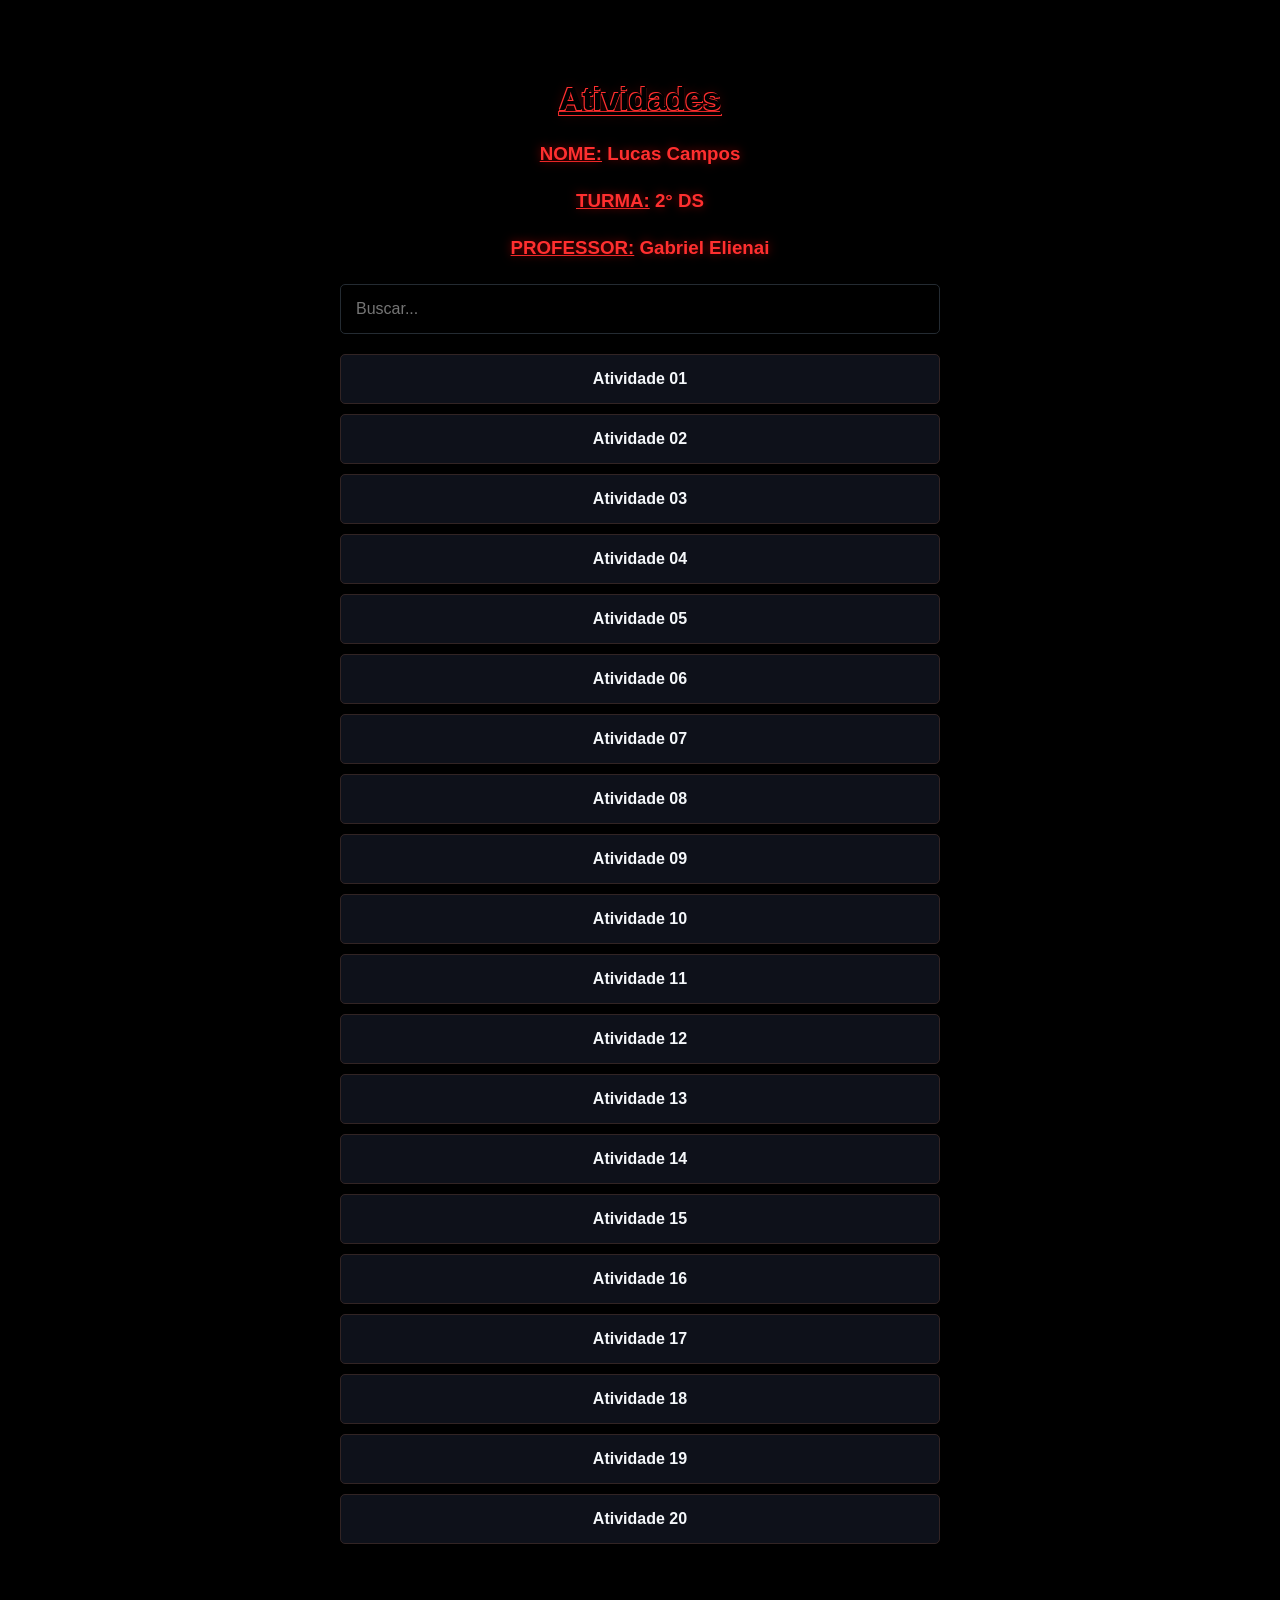
<file: index.html>
<!DOCTYPE html>
<html lang="pt-br">
<head>
    <meta charset="UTF-8">
    <meta name="viewport" content="width=device-width, initial-scale=1.0">
    <title>Menu de Atividades</title>
    <link rel="stylesheet" href="style.css">
</head>
<body>
    <h1>Atividades</h1>

    <h3><span>NOME:</span> Lucas Campos</h3><span></span>
    <h3><span>TURMA:</span> 2° DS</h3><span></span>
    <h3><span>PROFESSOR:</span> Gabriel Elienai </h3><span></span>
    
    <div class="pesquisa-container">
        <input 
            type="text" 
            id="pesquisaInput" 
            placeholder="Buscar..." 
            oninput="filtrarExercicios()">
    </div>
    
    <ul id="exerciciosList">

        <li><a href="atividade01">Atividade 01</a></li>
        <li><a href="atividade02">Atividade 02</a></li>
        <li><a href="atividade03">Atividade 03</a></li>
        <li><a href="atividade04">Atividade 04</a></li>
        <li><a href="atividade05">Atividade 05</a></li>
        <li><a href="atividade06">Atividade 06</a></li>
        <li><a href="atividade07">Atividade 07</a></li>
        <li><a href="atividade08">Atividade 08</a></li>
        <li><a href="atividade09">Atividade 09</a></li>
        <li><a href="atividade10">Atividade 10</a></li>
        <li><a href="atividade11">Atividade 11</a></li>
        <li><a href="atividade12">Atividade 12</a></li>
        <li><a href="atividade13">Atividade 13</a></li>
        <li><a href="atividade14">Atividade 14</a></li>
        <li><a href="atividade15">Atividade 15</a></li>
        <li><a href="atividade16">Atividade 16</a></li>
        <li><a href="atividade17">Atividade 17</a></li>
        <li><a href="atividade18">Atividade 18</a></li>
        <li><a href="atividade19">Atividade 19</a></li>
        <li><a href="atividade20">Atividade 20</a></li>

    </ul>
    
    <script src="script.js"></script>

</body>
</html>
</file>
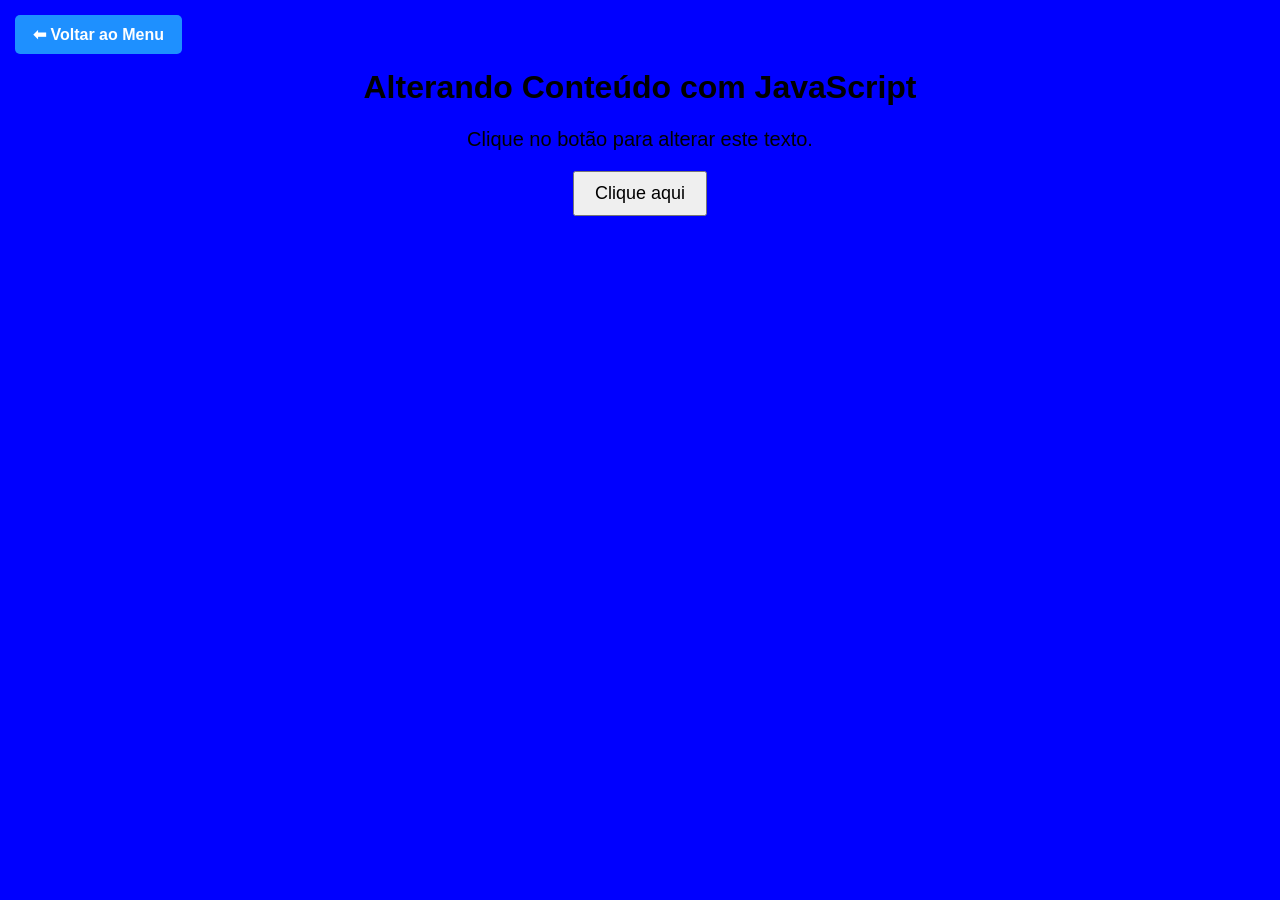
<file: atividade01/index.html>
<!DOCTYPE html>
<html lang="pt-br">
<head>
    <meta charset="UTF-8">
    <meta name="viewport" content="width=device-width, initial-scale=1.0">
    <title>Exercício 1</title>
    <link rel="stylesheet" href="style.css">
</head>
<body>

    <a href="../" class="btn-voltar">⬅ Voltar ao Menu</a>

    <h1>Alterando Conteúdo com JavaScript</h1>

    <p id="mensagem">Clique no botão para alterar este texto.</p>
    
    <button onclick="alterarTexto()">Clique aqui</button>

    <script src="script.js"></script>
</body>
</html>
</file>
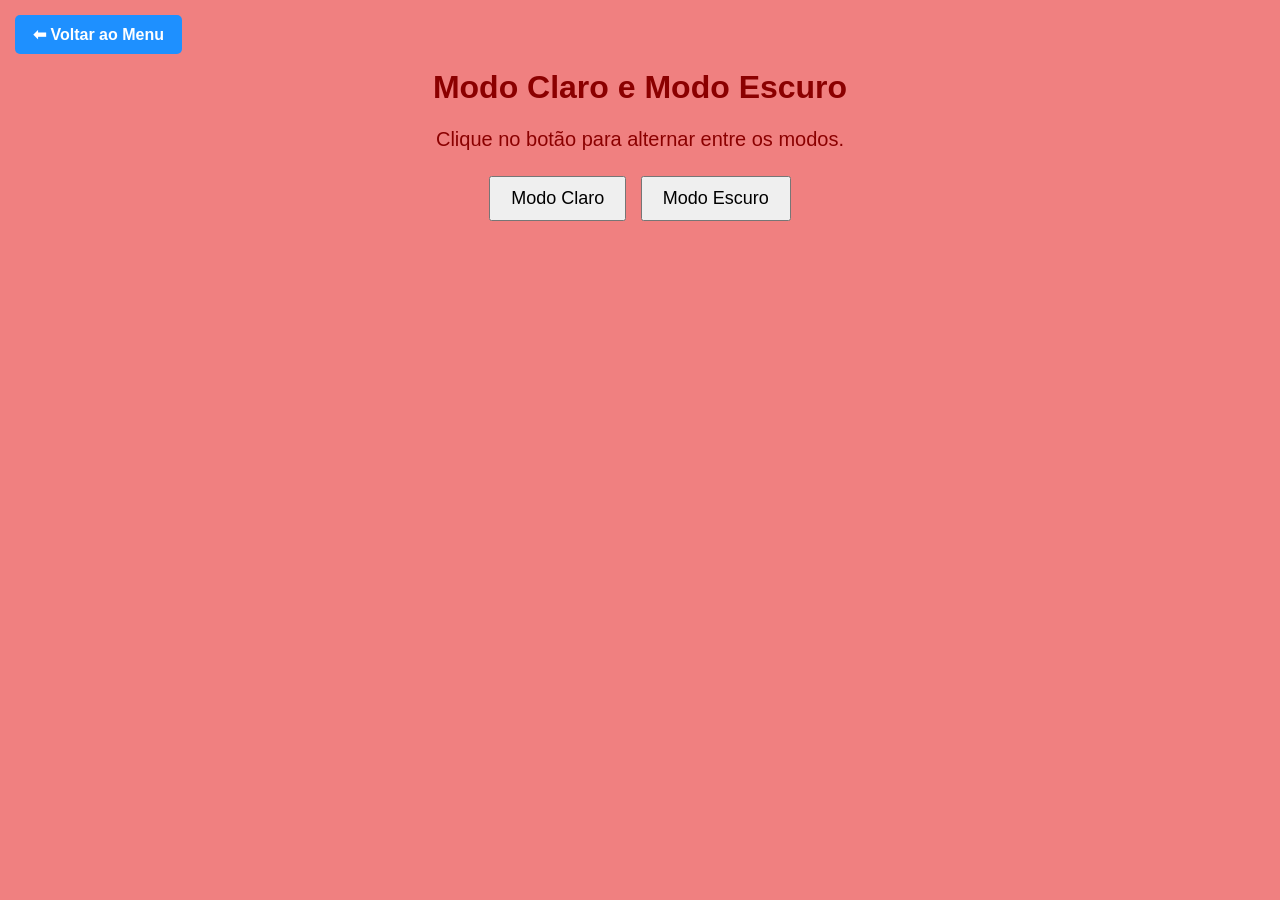
<file: atividade02/index.html>
<!DOCTYPE html>
<html lang="pt-br">
<head>
    <meta charset="UTF-8">
    <meta name="viewport" content="width=device-width, initial-scale=1.0">
    <title>Exercício 2</title>
    <link rel="stylesheet" href="style.css">

</head>
<body>

    <a href="../" class="btn-voltar">⬅ Voltar ao Menu</a>

    <h1>Modo Claro e Modo Escuro</h1>

    <p id="mensagem">Clique no botão para alternar entre os modos.</p>

    <button onclick="modoClaro()">Modo Claro</button>
    
    <button onclick="modoEscuro()">Modo Escuro</button>

    <script src="script.js"></script>

</body>
</html>
</file>
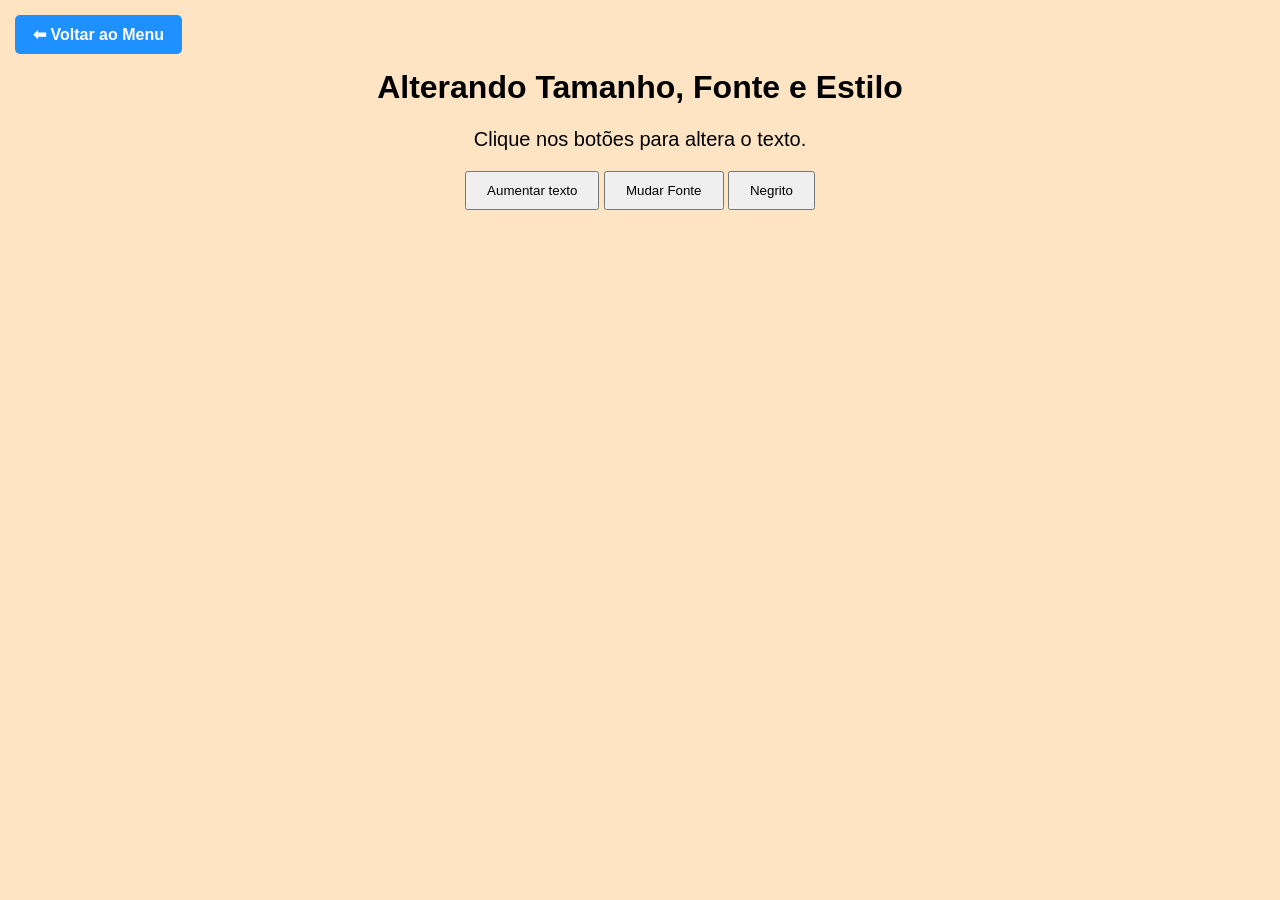
<file: atividade03/index.html>
<!DOCTYPE html>
<html lang="pt-br">
<head>
    <meta charset="UTF-8">
    <meta name="viewport" content="width=device-width, initial-scale=1.0">
    <title>Exercício3</title>
    <link rel="stylesheet" href="style.css">
</head>
<body>

    <a href="../" class="btn-voltar">⬅ Voltar ao Menu</a>
    
    <H1>Alterando Tamanho, Fonte e Estilo</H1>

    <p id="mensagem">Clique nos botões para altera o texto.</p>

    <button onclick="aumentarTexto()"> Aumentar texto</button>

    <button onclick="mudarFonte()">Mudar Fonte</button>

    <button onclick="negritoFonte()">Negrito</button>

    <script src="script.js"></script>
</body>
</html>
</file>
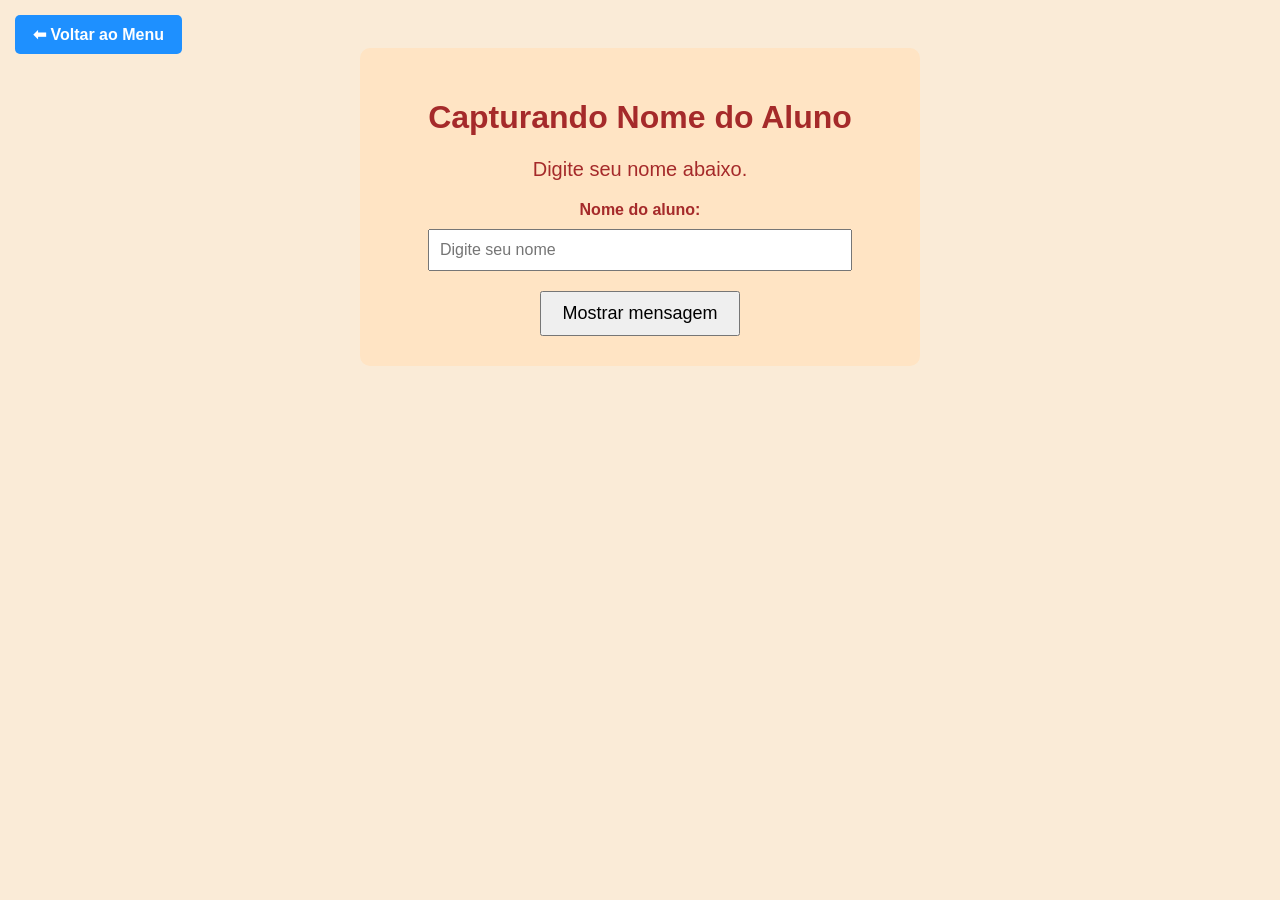
<file: atividade04/index.html>
<!DOCTYPE html>
<html lang="pt-br">
<head>
    <meta charset="UTF-8">
    <meta name="viewport" content="width=device-width, initial-scale=1.0">
    <title>Exercício 4</title>
    <link rel="stylesheet" href="style.css">
</head>
<body>

    <a href="../" class="btn-voltar">⬅ Voltar ao Menu</a>

    <main>
        <h1>Capturando Nome do Aluno</h1>
        <p id="mensagem">Digite seu nome abaixo.</p>

        <label for="nome">Nome do aluno:</label>
        <input type="text" id="nome" placeholder="Digite seu nome">

        <button onclick="mostrarNome()">Mostrar mensagem</button>
    </main>
    
    <script src="script.js"></script>
</body>
</html>
</file>
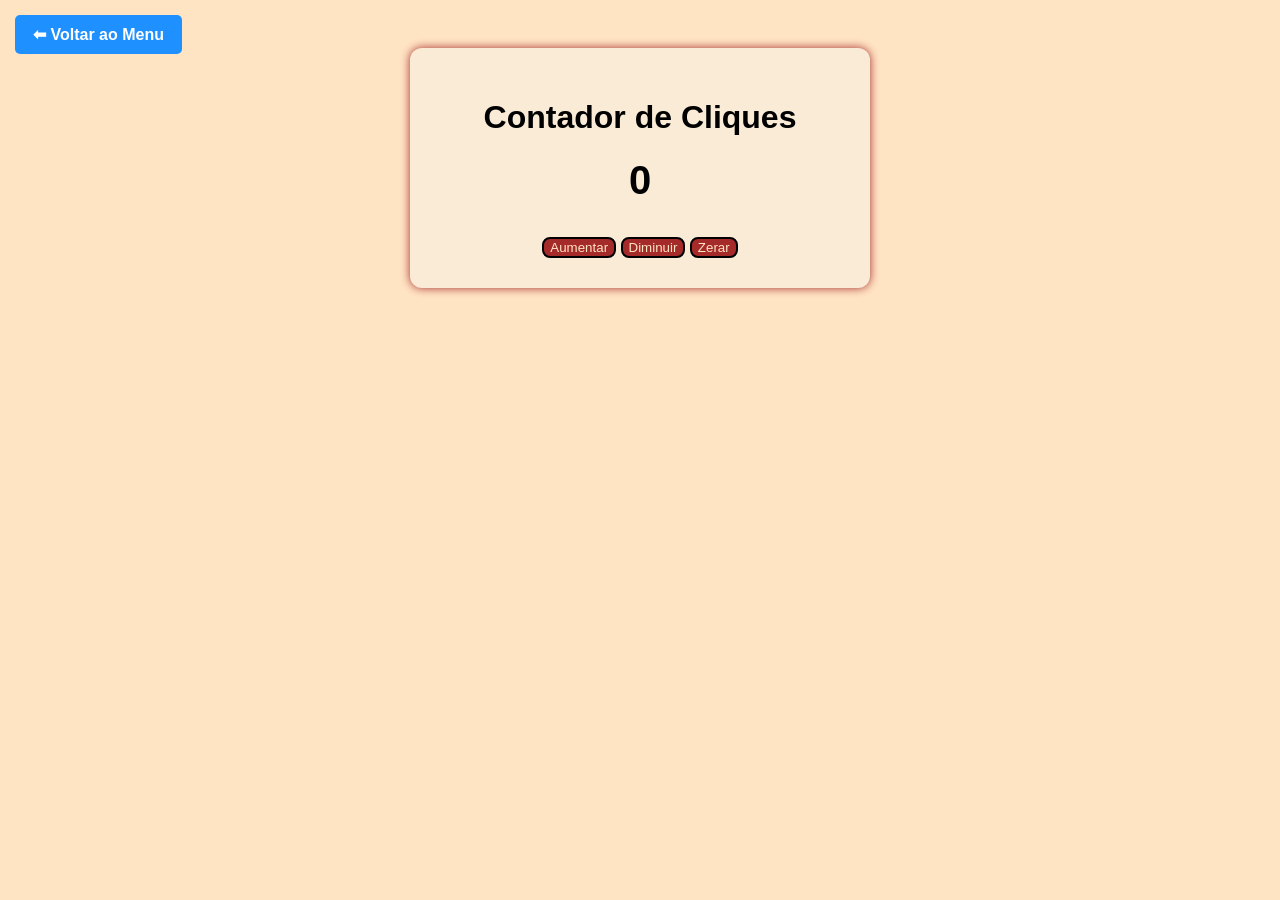
<file: atividade05/index.html>
<!DOCTYPE html>
<html lang="pt-br">
<head>
    <meta charset="UTF-8">
    <meta name="viewport" content="width=device-width, initial-scale=1.0">
    <title>Contador de Cliques</title>
    <link rel="stylesheet" href="style.css">
</head>
<body>

    <a href="../" class="btn-voltar">⬅ Voltar ao Menu</a>

    <div class="container">

        <h1>Contador de Cliques</h1>
        <p id="contador">0</p>

        <button onclick="aumentar()">Aumentar</button>
        <button onclick="diminuir()">Diminuir</button>
        <button onclick="zerar()">Zerar</button>

    </div>

    <script src="script.js"></script>

</body>
</html>
</file>
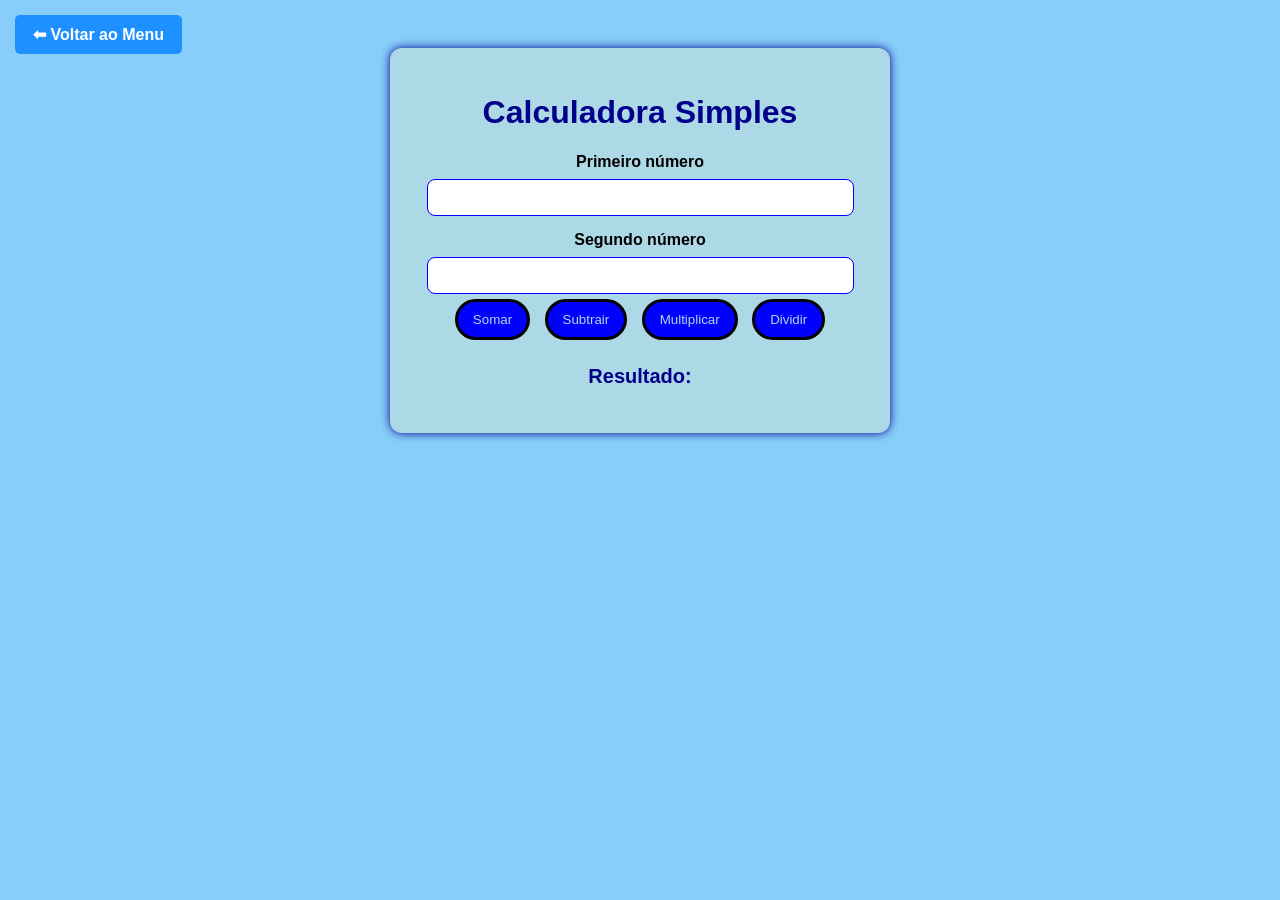
<file: atividade06/index.html>
<!DOCTYPE html>
<html lang="pt-br">
<head>
    <meta charset="UTF-8">
    <meta name="viewport" content="width=device-width, initial-scale=1.0">
    <title>Calculadora</title>
    <link rel="stylesheet" href="style.css">
</head>
<body>

    <a href="../" class="btn-voltar">⬅ Voltar ao Menu</a>

    <div class="container">
        <h1>Calculadora Simples</h1>

        <label for="num1">Primeiro número</label>
        <input type="number" id="num1">

        <label for="num2">Segundo número</label>
        <input type="number" id="num2">

        <div class="botões">
            <button onclick="somar()">Somar</button>
            <button onclick="subtrair()">Subtrair</button>
            <button onclick="multiplicar()">Multiplicar</button>
            <button onclick="dividir()">Dividir</button>
        </div>
    
        <p id="resultado">Resultado:</p>
    
    </div>
    
    <script src="script.js"></script>

</body>
</html>
</file>
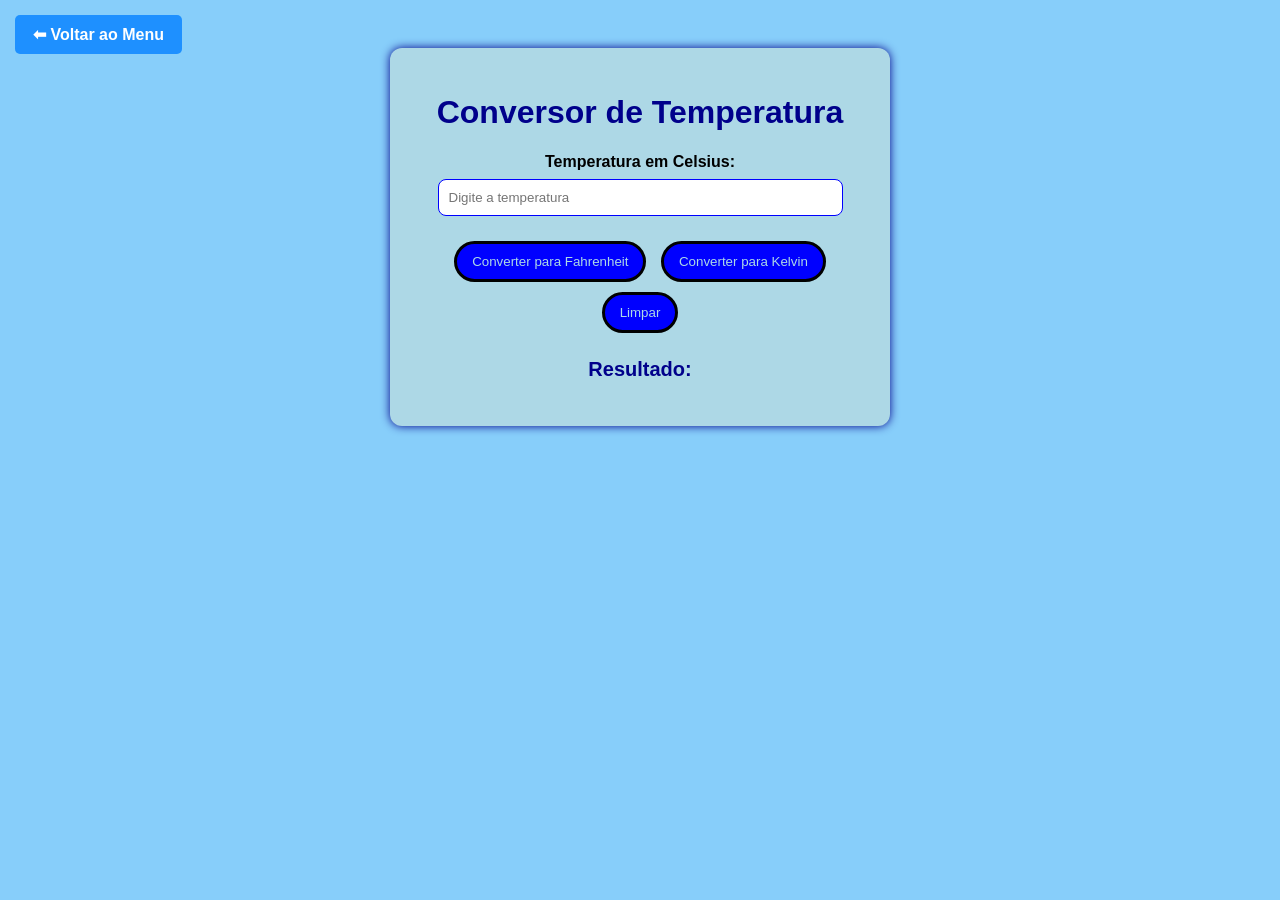
<file: atividade07/index.html>
<!DOCTYPE DOCTYPE html>
<html lang="pt-BR">
<head>
    <meta charset="UTF-8">
    <meta name="viewport" content="width=device-width, initial-scale=1.0">
    <title>Exercício7</title>
    <link rel="stylesheet" href="style.css">
</head>
<body>

    <a href="../" class="btn-voltar">⬅ Voltar ao Menu</a>

    <div class="container">
        <h1>Conversor de Temperatura</h1>

        <label for="celsius">Temperatura em Celsius:</label>
        <input type="number" id="celsius" placeholder="Digite a temperatura">

        <div class="botoes">
            <button onclick="converterFahrenheit()">Converter para Fahrenheit</button>
            <button onclick="converterKelvin()">Converter para Kelvin</button>
            <button onclick="limpar()">Limpar</button>
        </div>

        <p id="resultado">Resultado: </p>
    </div>

    <script src="script.js"></script>
</body>
</html>
</file>
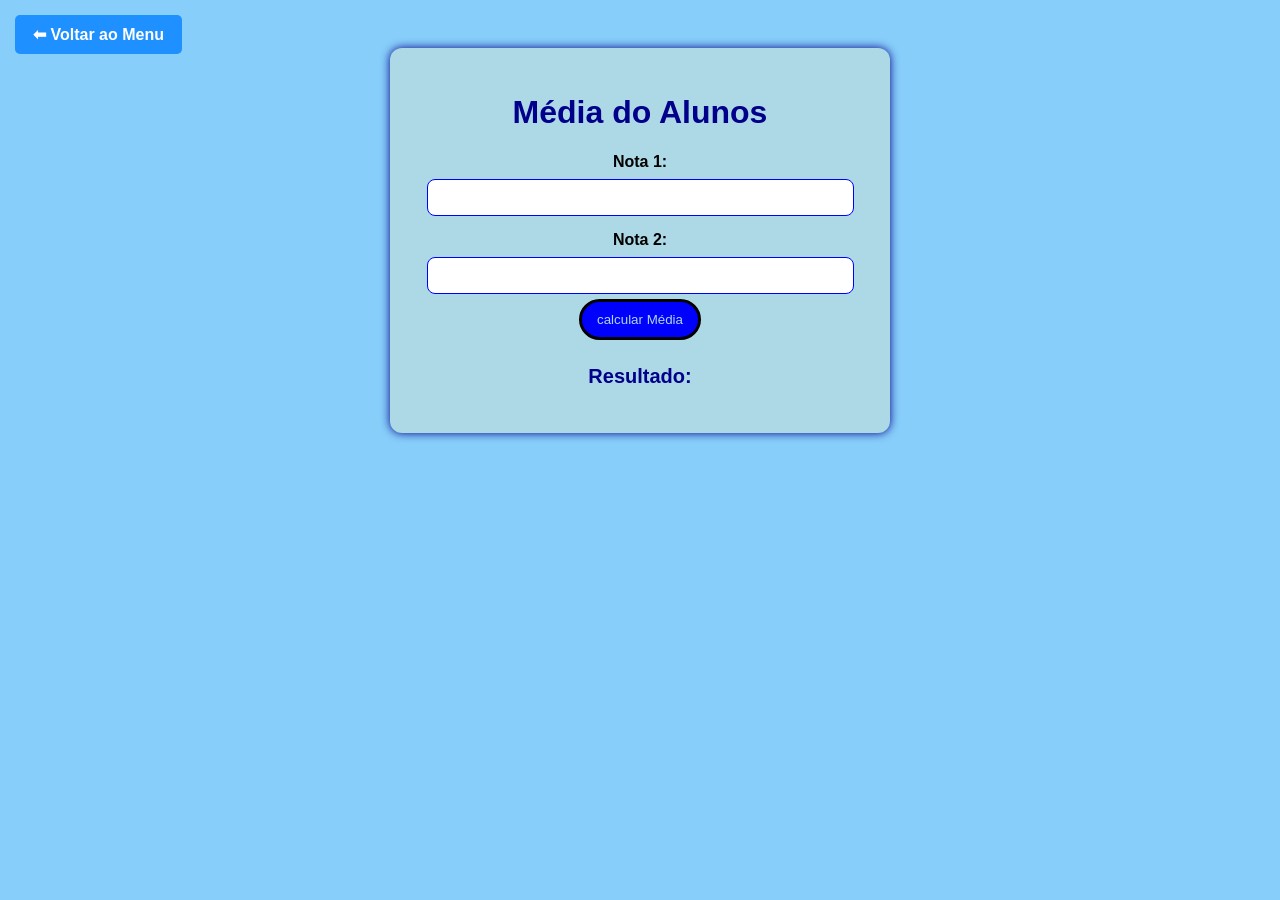
<file: atividade08/index.html>
<!DOCTYPE html>
<html lang="pt-br">
<head>
    <meta charset="UTF-8">
    <meta name="viewport" content="width=device-width, initial-scale=1.0">
    <title>Exercício8</title>
    <link rel="stylesheet" href="style.css">
</head>
<body>
    
    <a href="../" class="btn-voltar">⬅ Voltar ao Menu</a>

    <div class="container">
        <h1>Média do Alunos</h1>

        <label for="nota1">Nota 1:</label>
        <input type="number" id="nota1">

         <label for="nota2">Nota 2:</label>
        <input type="number" id="nota2">

        <button onclick="calcularMedia()">calcular Média</button>

        <p id="resultado">Resultado: </p>
    </div>

    <script src="script.js"></script>
    
</body>
</html>
</file>
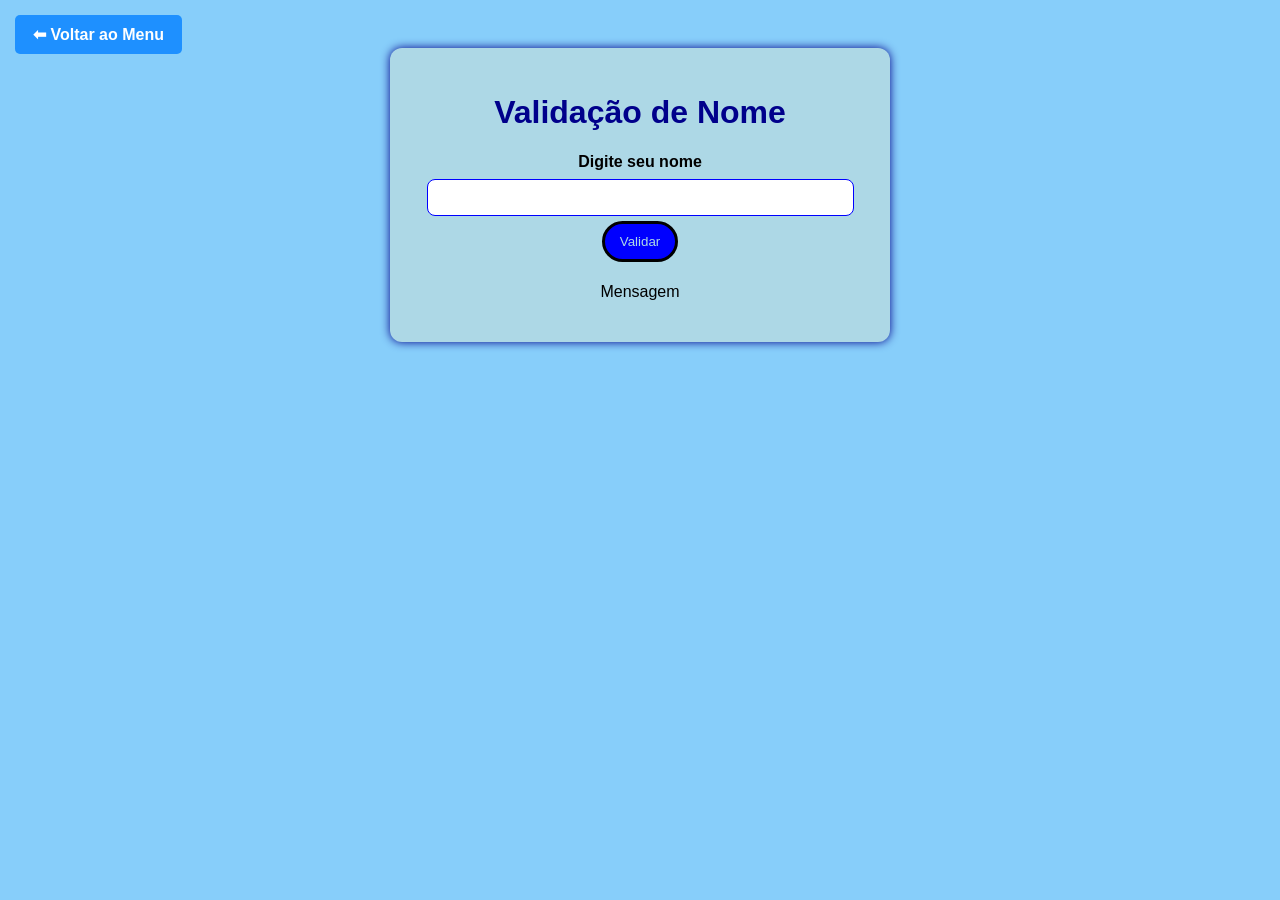
<file: atividade09/index.html>
<!DOCTYPE html>
<html lang="pt-br">
<head>
    <meta charset="UTF-8">
    <meta name="viewport" content="width=device-width, initial-scale=1.0">
    <title>Exercício9</title>
    <link rel="stylesheet" href="style.css">
</head>
<body>

    <a href="../" class="btn-voltar">⬅ Voltar ao Menu</a>

    <div class="container">
        <h1>Validação de Nome</h1>

        <label for="nome">Digite seu nome</label>
        <input type="text" id="nome">

        <button onclick="validarCampo()">Validar</button>
        <p id="mensagem">Mensagem</p>

    </div>

    <script src="script.js"></script>
    
</body>
</html>
</file>
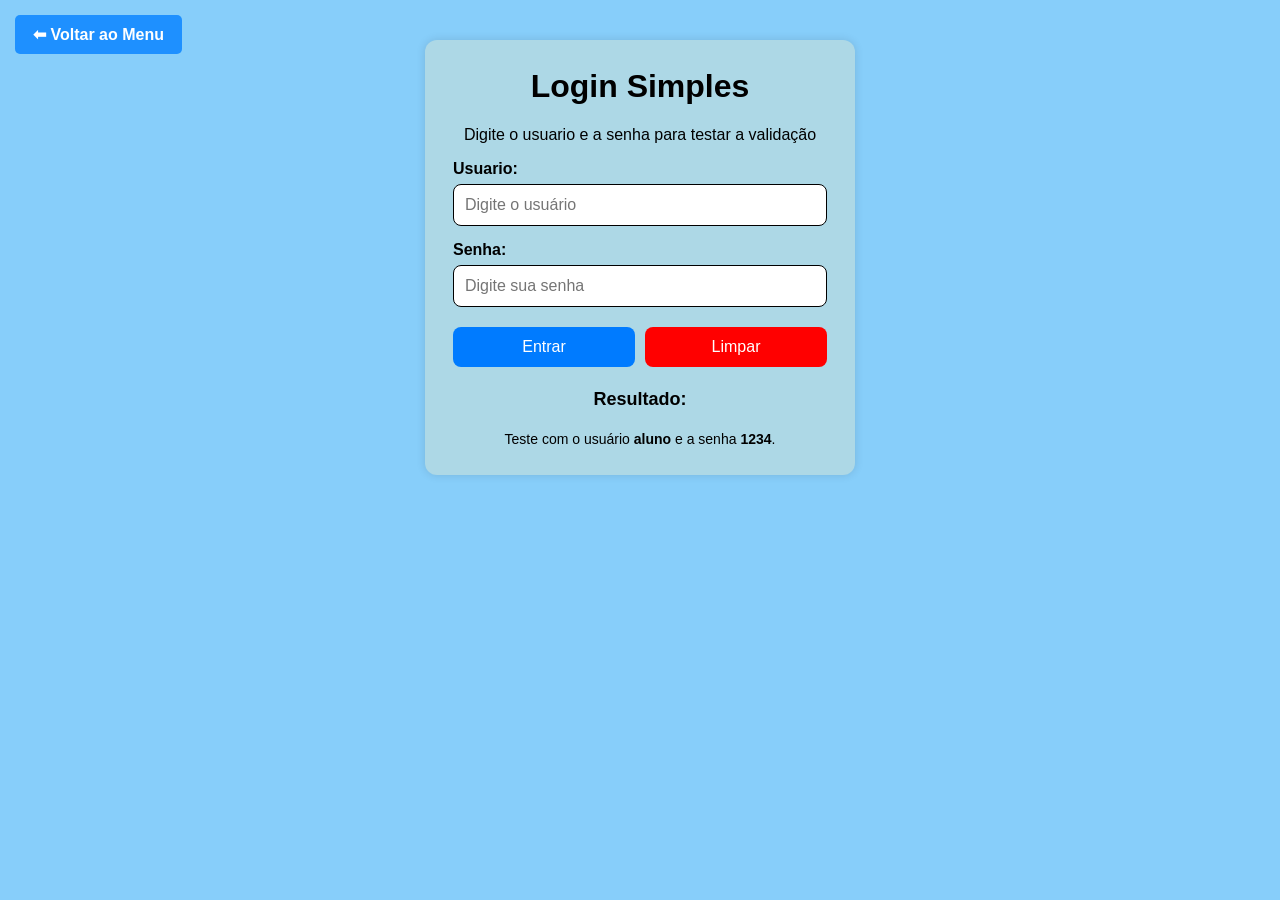
<file: atividade10/index.html>
<!DOCTYPE html>
<html lang="pt-BR">
<head>
    <meta charset="UTF-8">
    <meta name="viewport" content="width=device-width, initial-scale=1.0">
    <title>Execício10</title>
    <link rel="stylesheet" href="style.css">
</head>
<body>

     <a href="../" class="btn-voltar">⬅ Voltar ao Menu</a>

    
    <main class="container">
        <h1>Login Simples</h1>
        <p>Digite o usuario e a senha para testar a validação</p>

        <label for="usuario">Usuario:</label>
        <input type="text" id="usuario" placeholder="Digite o usuário">

        <label for="senha">Senha:</label>
        <input type="password" id="senha" placeholder="Digite sua senha">

        <div class="botoes">
            <button onclick="verificadorLogin()">Entrar</button>
            <button class="secundario" onclick="LimparCampos()">Limpar</button>

        </div>

        <p id="resultado">Resultado:  </p>
        <p class="dica">Teste com o usuário <strong>aluno</strong> e a senha <Strong>1234</Strong>.</p>

    </main>

    <script src="script.js"></script>
    
</body>
</html>
</file>
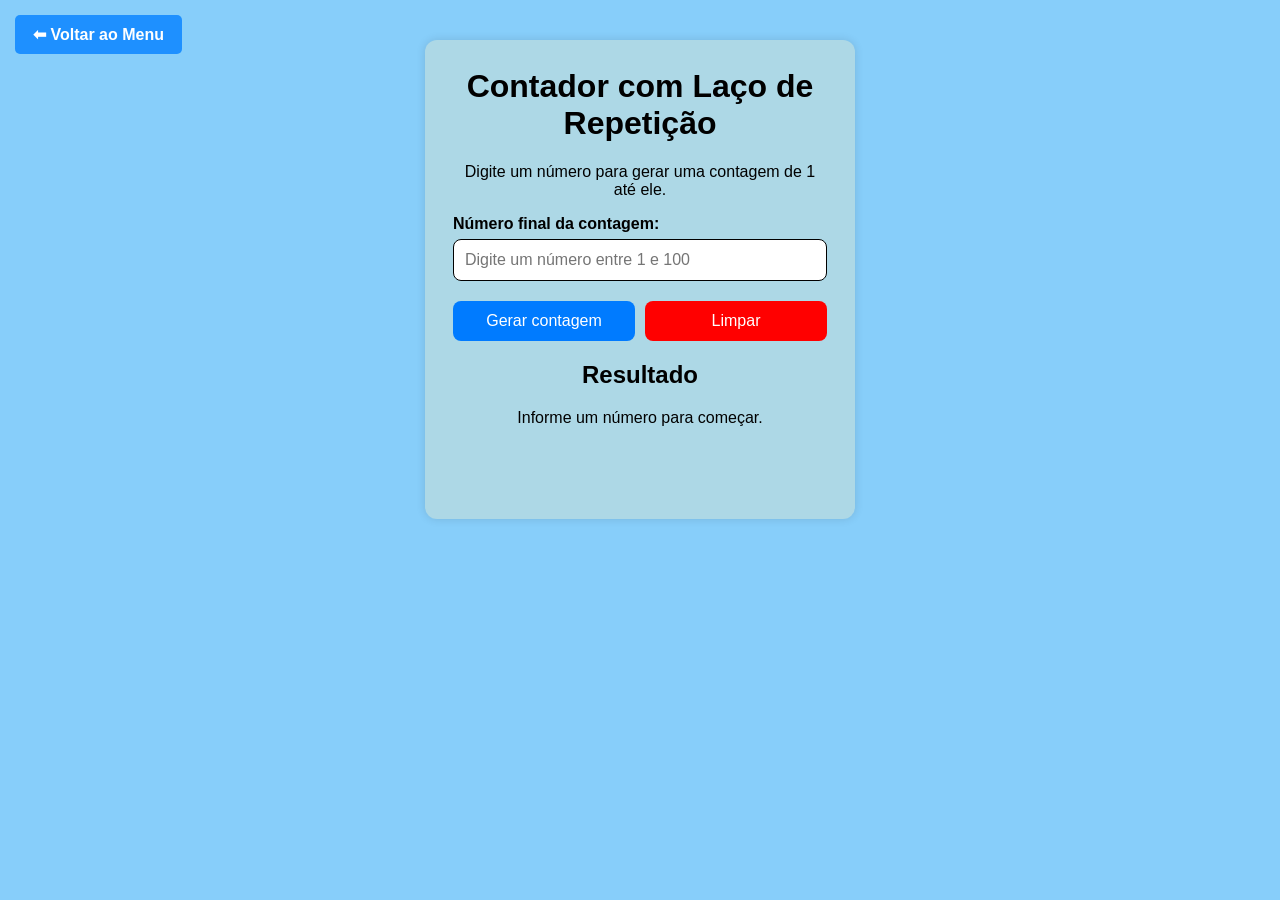
<file: atividade11/index.html>
<!DOCTYPE html>
<html lang="pt-BR">

<head>
    <meta charset="UTF-8">
    <meta name="viewport" content="width=device-width, initial-scale=1.0">
    <title>Exercício11 - Contador com Laço</title>
    <link rel="stylesheet" href="style,.css">
</head>

<body>

    <a href="../" class="btn-voltar">⬅ Voltar ao Menu</a>


    <main class="container">
        <h1>Contador com Laço de Repetição</h1>
        <p>Digite um número para gerar uma contagem de 1 até ele.</p>

        <label for="limite">Número final da contagem:</label>
        <input type="number" id="limite" min="1" max="100" placeholder="Digite um número entre 1 e 100">

        <div class="botoes">
            <button onclick="gerarContagem()">Gerar contagem</button>
            <button class="secundario" onclick="limparCampos()">Limpar</button>
        </div>

        <section class="painel-resultado">
            <h2>Resultado</h2>
            <p id="mensagem">Informe um número para começar.</p>
            <p id="resultado" aria-live="polite"></p>
        </section>

    </main>


    <script src="script.js"></script>
</body>

</html>
</file>
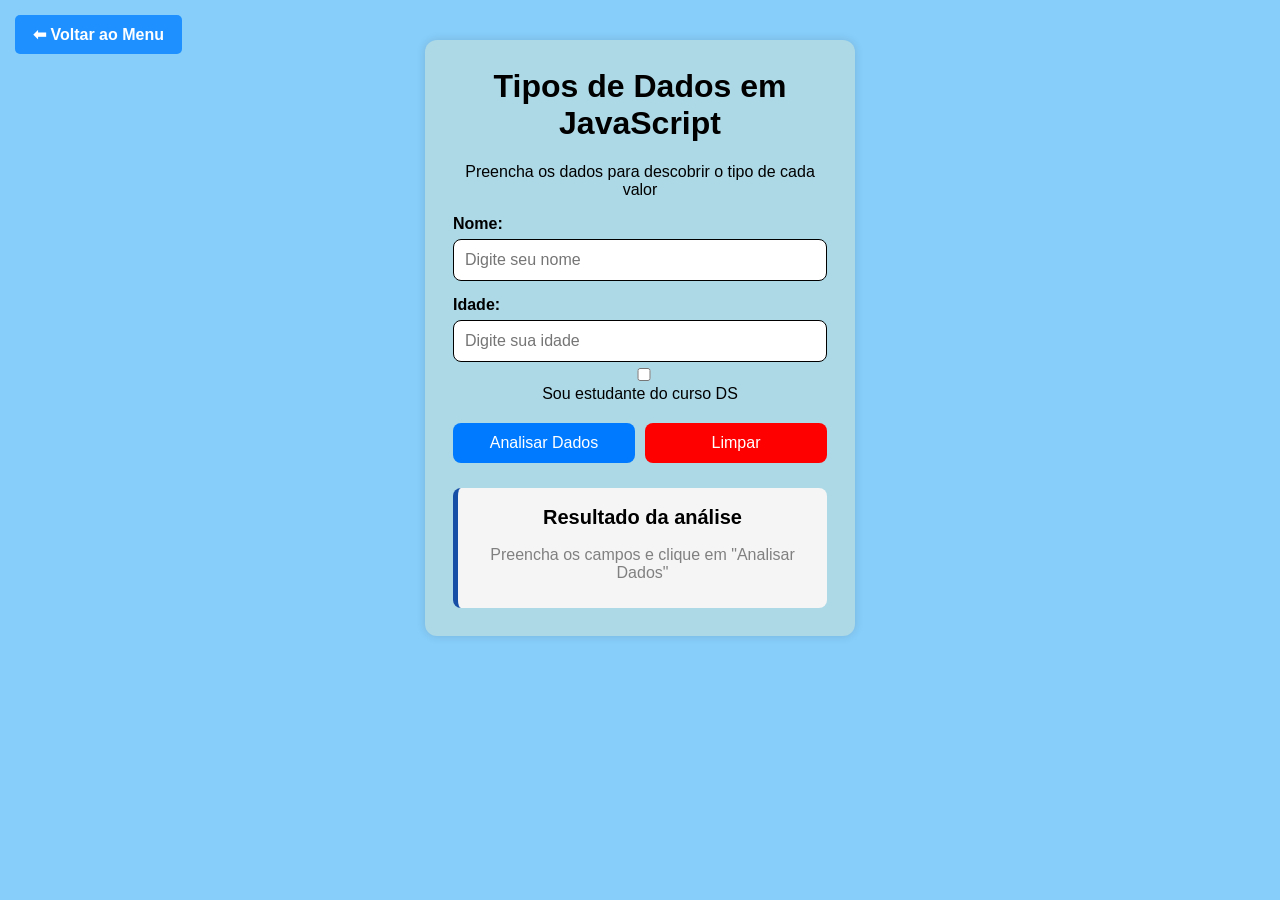
<file: atividade12/index.html>
<!DOCTYPE html>
<html lang="pt-br">
<head>
    <meta charset="UTF-8">
    <meta name="viewport" content="width=device-width, initial-scale=1.0">
    <link rel="stylesheet" href="style.css">
    <title>Exercíco12</title>
</head>
<body>

        <a href="../" class="btn-voltar">⬅ Voltar ao Menu</a>

    
    <main class="container">
        <h1>Tipos de Dados em JavaScript</h1>
        <p>Preencha os dados para descobrir o tipo de cada valor</p>

        <label for="nome">Nome:</label>
        <input type="text" id="nome" placeholder="Digite seu nome">

        <label for="idade">Idade:</label>
        <input type="number" id="idade" placeholder="Digite sua idade">

        <labe class="opção" for="estudante">
            <input type="checkbox" id="estudante">
            Sou estudante do curso DS

        </label>

        <div class="botoes">
            <button onclick="analisarDados()">Analisar Dados</button>
            <button class="secundario" onclick="LimparCampos()">Limpar</button>
        </div>

        <section id="resultado" class="resultado">
            <h2>Resultado da análise</h2>
            <p id="mensagem">Preencha os campos e clique em "Analisar Dados"</p>
            <p id="resultadoNome"></p>
            <p id="resultadoIdade"></p>
            <p id="resultadoEstudande"></p>

        </section>
    </main>

    <script src="script.js"></script>

</body>
</html>
</file>
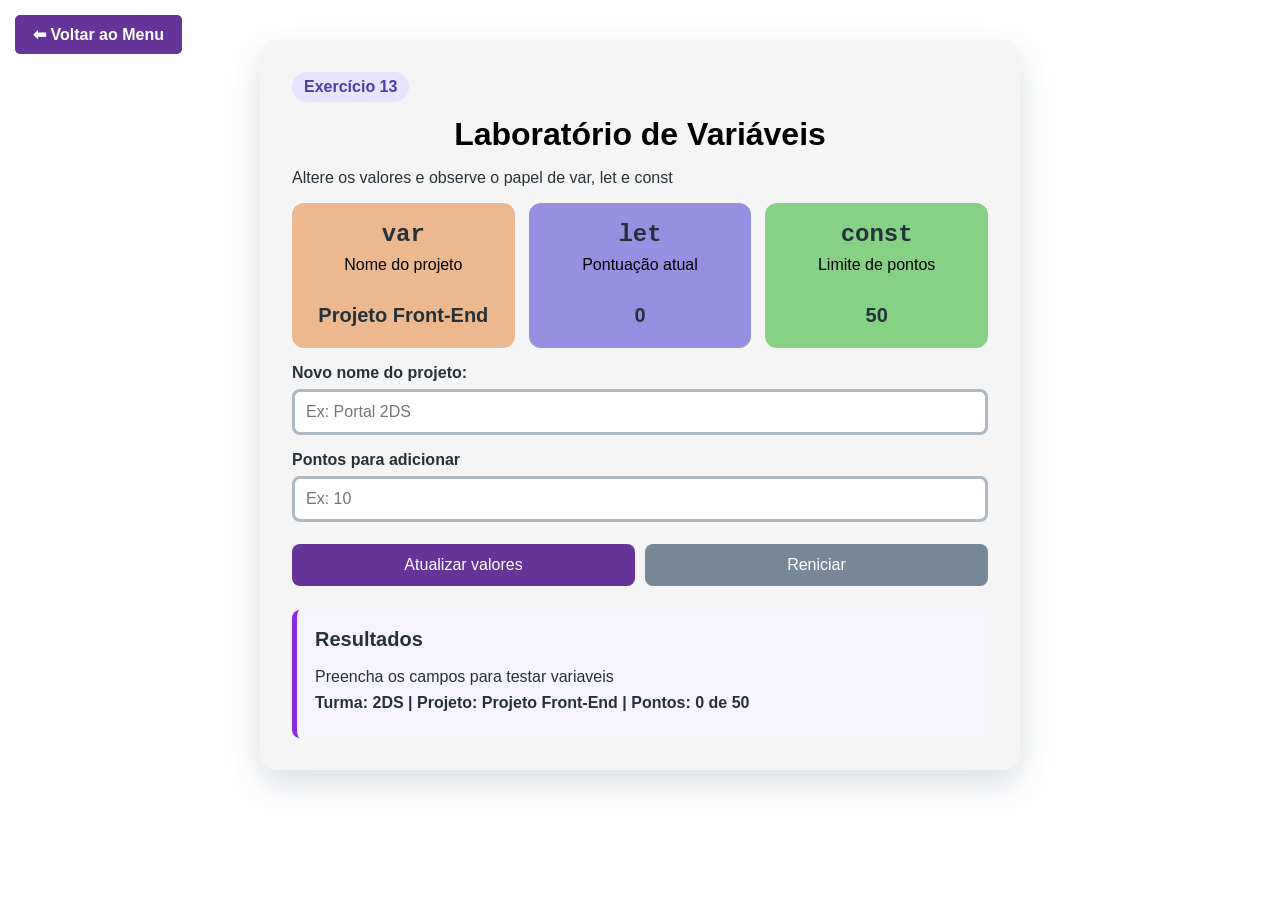
<file: atividade13/index.html>
<!DOCTYPE html>
<html lang="pt-br">
<head>
    <meta charset="UTF-8">
    <meta name="viewport" content="width=device-width, initial-scale=1.0">
    <title>Exercício13</title>
    <link rel="stylesheet" href="style.css">
</head>
<body>

    <a href="../" class="btn-voltar">⬅ Voltar ao Menu</a>
    
    <main class="container">
        <span class="etiqueta">Exercício 13</span>
        <h1>Laboratório de Variáveis</h1>
        <p class="introdução">Altere os valores e observe o papel de var, let e const</p>

    <section class="painel-variaveis">

        <article class="cartão var">
            <h2>var</h2>
            <p>Nome do projeto</p>
            <strong id="valorVar">Projeto Front-End</strong>
        </article>

        <article class="cartão let">
            <h2>let</h2>
            <p>Pontuação atual</p>
            <strong id="valorLet">0</strong>
        </article>

        <article class="cartão const">
            <h2>const</h2>
            <p>Limite de pontos</p>
            <strong id="valorConst">50</strong>
        </article>
    
    </section>

    <label for="nomeProjeto">Novo nome do projeto:</label>
    <input type="text" id="nomeProjeto" placeholder="Ex: Portal 2DS">

    <label for="pontosAdicionar">Pontos para adicionar</label>
    <input type="number" id="pontosAdicionar" min="1" max="50" placeholder="Ex: 10">

    <div class="botões">
        
        <button onclick="atualizarPainel()">Atualizar valores</button>
        <button class="secundario" onclick="reniciarPainel()">Reniciar</button>

    </div>

    <section class="resultado">
        <h2>Resultados</h2>
        <p id="mensagem">Preencha os campos para testar variaveis</p>
        <p id="resumo"></p>

    </section>
    
    </main>

    <script src="script.js"></script>
    
</body>
</html>
</file>
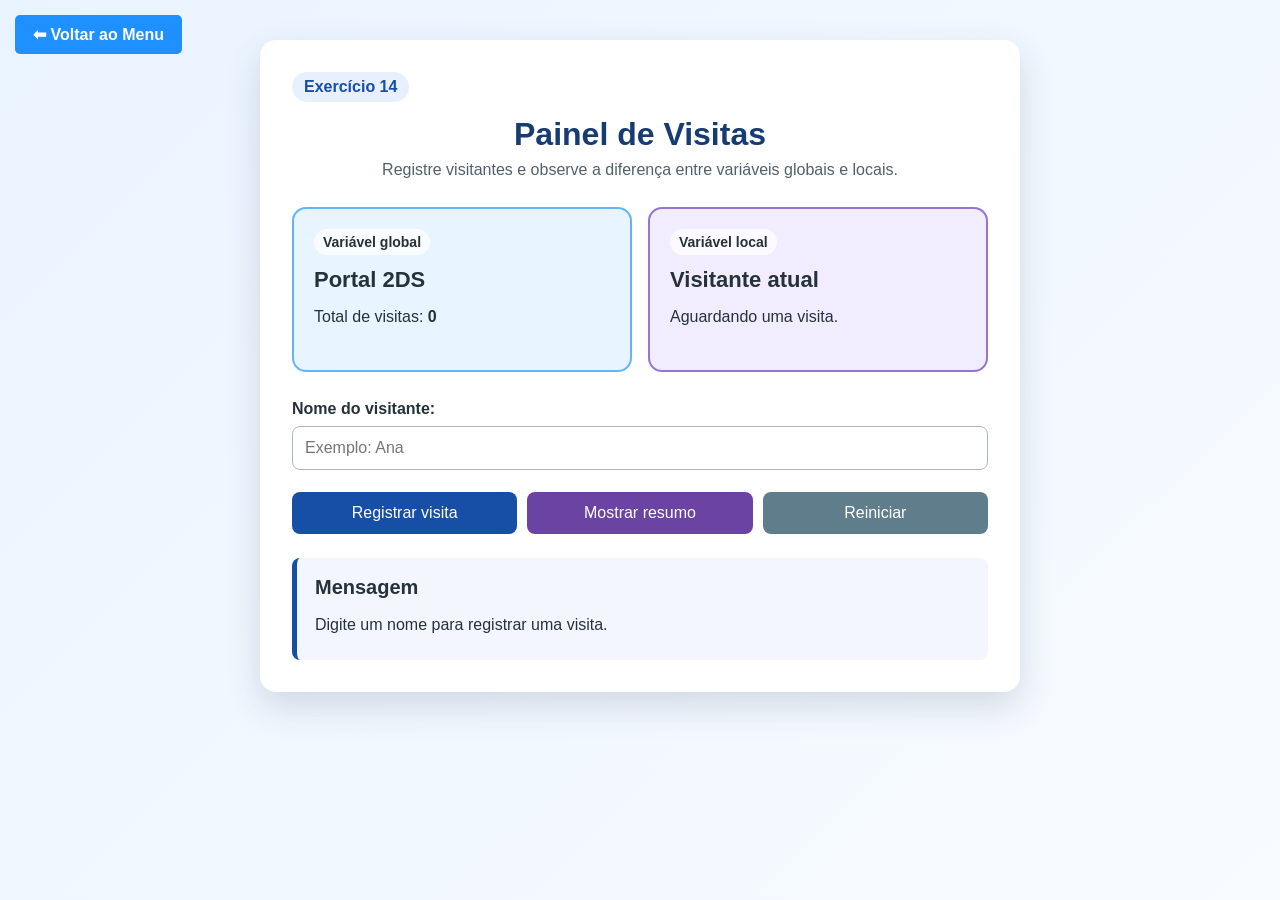
<file: atividade14/index.html>
<!DOCTYPE html>
<html lang="pt-BR">

<head>
  <meta charset="UTF-8">
  <meta name="viewport" content="width=device-width, initial-scale=1.0">
  <title>Document</title>
  <link rel="stylesheet" href="style.css">
</head>

<body>

  <a href="../" class="btn-voltar">⬅ Voltar ao Menu</a>
  
  <main class="container">
    <span class="etiqueta">Exercício 14</span>
    <h1>Painel de Visitas</h1>
    <p class="introducao">
      Registre visitantes e observe a diferença entre variáveis globais e locais.
    </p>

    <section class="painel-escopo">
      <article class="cartao global">
        <span class="tipo">Variável global</span>
        <h2 id="nomeSistema">Portal 2DS</h2>
        <p>Total de visitas: <strong id="totalVisitas">0</strong></p>
      </article>

      <article class="cartao local">
        <span class="tipo">Variável local</span>
        <h2>Visitante atual</h2>
        <p id="visitanteAtual">Aguardando uma visita.</p>
      </article>
    </section>

    <label for="nomeVisitante">Nome do visitante:</label>
    <input type="text" id="nomeVisitante" placeholder="Exemplo: Ana" autocomplete="off">

    <div class="botoes">
      <button onclick="registrarVisita()">Registrar visita</button>
      <button class="resumo" onclick="mostrarResumo()">Mostrar resumo</button>
      <button class="secundario" onclick="reiniciarPainel()">Reiniciar</button>
    </div>

    <section class="resultado" aria-live="polite">
      <h2>Mensagem</h2>
      <p id="mensagem">Digite um nome para registrar uma visita.</p>
      <p id="resumo"></p>
    </section>
  </main>

  <script src="script.js"></script>
</body>

</html>
</file>
<file: style.css>
body {
  font-family: Arial, sans-serif;
  max-width: 600px;
  margin: 40px auto;
  padding: 20px;
  background: black;
  color: #e8edf2;
}

h1 {
  text-decoration: underline;
  text-shadow: 
    -1px -1px 0 rgb(255, 47, 47),  
     1px -1px 0 rgb(0, 0, 0),
    -1px  1px 0 rgb(255, 47, 47),  
     1px  1px  rgb(255, 47, 47),
     0    0   12px rgb(61, 1, 1); 
  color: black;
  text-align: center;
  margin-bottom: 25px;
}

h3 {
  text-shadow: 0 0 10px rgb(128, 0, 0);
  color: rgb(255, 47, 47);
  text-align: center;
  margin-bottom: 25px;
}

span {
  text-decoration: underline;
}

.pesquisa-container {
  margin-bottom: 20px;
}

#pesquisaInput {
  width: 100%;
  padding: 15px;
  font-size: 16px;
  border: 1px solid #242b32;
  background: black;
  color: gray;
  border-radius: 5px;
  box-sizing: border-box;
  outline: none;
}

#pesquisaInput:focus {
  border-color: rgb(255, 47, 47);
  box-shadow: 0 0 10px rgb(128, 0, 0);
}


ul {
  list-style: none;
  padding: 0;
  margin: 0;
}

li {
  margin: 10px 0;
}

a {
  display: block;
  padding: 15px;
  background: rgb(14, 17, 26);;
  color: #f4f7fa;
  text-decoration: none;
  border-radius: 5px;
  font-weight: bold;
  text-align: center;
  border: 1px solid #322424;
  transition: box-shadow 0.2s ease, border-color 0.2s ease, color 0.2s ease;
}

a:hover {
  box-shadow: 0 0 10px rgb(128, 0, 0);
  border-color: rgb(255, 47, 47);
  color: rgb(255, 47, 47);
}
</file>
<file: atividade01/style.css>
body {
	font-family: Arial, sans-serif;
	background-color: blue;
	text-align: center;
	padding: 40px;
}

h1 {
	color: black;
}

p {
	font-size: 20px;
}

button {
	padding: 10px 20px;
	font-size: 18px;
	cursor: pointer;
}

.btn-voltar {
    position: fixed;
    top: 15px;
    left: 15px;
    z-index: 9999;
    padding: 10px 18px;
    background-color: dodgerblue;
    color: white;
    text-decoration: none;
    font-weight: bold;
    border-radius: 5px;
}

.btn-voltar:hover {
    background-color: darkblue;
}
</file>
<file: atividade02/style.css>
body {
  font-family: Arial, sans-serif;
  background-color: lightcoral;
  color: darkred;
  text-align: center;
  padding: 40px;
}

h1 {
  font-size: 32px;
}

p {
  font-size: 20px;
}

button {
  padding: 10px 20px;
  font-size: 18px;
  cursor: pointer;
  margin: 5px;
}

.btn-voltar {
    position: fixed;
    top: 15px;
    left: 15px;
    z-index: 9999;
    padding: 10px 18px;
    background-color: dodgerblue;
    color: white;
    text-decoration: none;
    font-weight: bold;
    border-radius: 5px;
}

.btn-voltar:hover {
    background-color: darkblue;
}
</file>
<file: atividade03/style.css>
body {
    font-family: Arial, sans-serif;
    background-color: bisque;
    color: black;
    text-align: center;
    padding: 40px;
}

h1 {
    font-size: 32px;

}

p {
    font-size: 20px;
}

button {
    padding: 10px 20px;
    font-size: 18px
    margin: 5px
    cursor: pointer
}

.btn-voltar {
    position: fixed;
    top: 15px;
    left: 15px;
    z-index: 9999;
    padding: 10px 18px;
    background-color: dodgerblue;
    color: white;
    text-decoration: none;
    font-weight: bold;
    border-radius: 5px;
}

.btn-voltar:hover {
    background-color: darkblue;
}
</file>
<file: atividade04/style.css>
body {
    font-family: Arial, Helvetica, sans-serif;
    background-color: antiquewhite;
    color: brown;
    text-align: center;
    padding: 40px;
}

main {
    background-color: bisque;
    padding: 30px;
    border-radius: 10px;
    max-width: 500px;
    margin: auto;
}

h1 {
    font-size: 32px;
}

p {
    font-size: 20px;
}

label {
    display: block;
    margin-top: 20px;
    font-weight: bold;
}

input {
    padding: 10px;
    width: 80%;
    font-size: 16px;
    margin-top: 10px;
}

button {
    padding: 10px 20px;
    font-size: 18px;
    margin-top: 20px;
    cursor: pointer;
}

.btn-voltar {
    position: fixed;
    top: 15px;
    left: 15px;
    z-index: 9999;
    padding: 10px 18px;
    background-color: dodgerblue;
    color: white;
    text-decoration: none;
    font-weight: bold;
    border-radius: 5px;
}

.btn-voltar:hover {
    background-color: darkblue;
}
</file>
<file: atividade05/style.css>
body {
    font-family: Arial, Helvetica, sans-serif;
    background-color: bisque;
    text-align: center;
    padding:40px

}

.container {
    background: antiquewhite;
    padding: 30px;
    border-radius:12px;
    max-width: 400px;
    margin: auto;
    box-shadow: 0 0 10px brown;
}

hq {
    color: brown;
}

#contador {
    font-size: 40px;
    font-weight: bold;
    margin: 20px 0;
}

button {
    background: brown;
    color: bisque;
    border: none;
    border-radius: 8px;
    border: 2px solid black;
    margin-top: 14px;
    cursor: pointer;
}

.btn-voltar {
    position: fixed;
    top: 15px;
    left: 15px;
    z-index: 9999;
    padding: 10px 18px;
    background-color: dodgerblue;
    color: white;
    text-decoration: none;
    font-weight: bold;
    border-radius: 5px;
}

.btn-voltar:hover {
    background-color: darkblue;
}
</file>
<file: atividade06/style.css>
body {
    font-family: Arial, Helvetica, sans-serif;
    background-color: lightskyblue;
    text-align: center;
    padding: 40px;
}

.container {
    background-color: lightblue;
    max-width: 450px;
    margin: auto;
    padding: 25px;
    border-radius: 12px;
    box-shadow: 0 0 10px darkblue;
}

h1 {
    color: darkblue;
}

label {
    display: block;
    margin-top: 15px;
    font-weight: bold;
}

input {
    width: 90%;
    padding: 10px;
    margin-top: 8px;
    border: 1px solid blue;
    border-radius: 8px;
}

.botoes {
    margin-top: 20px;
}

button {
    margin: 5px;
    padding: 10px 15px;
    border: solid black;
    border-radius: 50px;
    background-color: blue;
    color: lightblue;
    cursor: pointer;
}

button:hover {
    background-color: darkblue;
}

#resultado {
    margin-top: 20px;
    font-size: 20px;
    font-weight: bold;
    color: darkblue;
}

.btn-voltar {
    position: fixed;
    top: 15px;
    left: 15px;
    z-index: 9999;
    padding: 10px 18px;
    background-color: dodgerblue;
    color: white;
    text-decoration: none;
    font-weight: bold;
    border-radius: 5px;
}

.btn-voltar:hover {
    background-color: darkblue;
}
</file>
<file: atividade07/style.css>
body {
    font-family: Arial, Helvetica, sans-serif;
    background-color: lightskyblue;
    text-align: center;
    padding: 40px;
}

.container {
    background-color: lightblue;
    max-width: 450px;
    margin: auto;
    padding: 25px;
    border-radius: 12px;
    box-shadow: 0 0 10px darkblue;
}

h1 {
    color: darkblue;
}

label {
    display: block;
    margin-top: 15px;
    font-weight: bold;
}

input {
    width: 90%;
    padding: 10px;
    margin-top: 8px;
    border: 1px solid blue;
    border-radius: 8px;
}

.botoes {
    margin-top: 20px;
}

button {
    margin: 5px;
    padding: 10px 15px;
    border: solid black;
    border-radius: 50px;
    background-color: blue;
    color: lightblue;
    cursor: pointer;
}

button:hover {
    background-color: darkblue;
}

#resultado {
    margin-top: 20px;
    font-size: 20px;
    font-weight: bold;
    color: darkblue;
}

.btn-voltar {
    position: fixed;
    top: 15px;
    left: 15px;
    z-index: 9999;
    padding: 10px 18px;
    background-color: dodgerblue;
    color: white;
    text-decoration: none;
    font-weight: bold;
    border-radius: 5px;
}

.btn-voltar:hover {
    background-color: darkblue;
}
</file>
<file: atividade08/style.css>
body {
    font-family: Arial, Helvetica, sans-serif;
    background-color: lightskyblue;
    text-align: center;
    padding: 40px;
}

.container {
    background-color: lightblue;
    max-width: 450px;
    margin: auto;
    padding: 25px;
    border-radius: 12px;
    box-shadow: 0 0 10px darkblue;
}

h1 {
    color: darkblue;
}

label {
    display: block;
    margin-top: 15px;
    font-weight: bold;
}

input {
    width: 90%;
    padding: 10px;
    margin-top: 8px;
    border: 1px solid blue;
    border-radius: 8px;
}

.botoes {
    margin-top: 20px;
}

button {
    margin: 5px;
    padding: 10px 15px;
    border: solid black;
    border-radius: 50px;
    background-color: blue;
    color: lightblue;
    cursor: pointer;
}

button:hover {
    background-color: darkblue;
}

#resultado {
    margin-top: 20px;
    font-size: 20px;
    font-weight: bold;
    color: darkblue;
}

.btn-voltar {
    position: fixed;
    top: 15px;
    left: 15px;
    z-index: 9999;
    padding: 10px 18px;
    background-color: dodgerblue;
    color: white;
    text-decoration: none;
    font-weight: bold;
    border-radius: 5px;
}

.btn-voltar:hover {
    background-color: darkblue;
}

.btn-voltar {
    position: fixed;
    top: 15px;
    left: 15px;
    z-index: 9999;
    padding: 10px 18px;
    background-color: dodgerblue;
    color: white;
    text-decoration: none;
    font-weight: bold;
    border-radius: 5px;
}

.btn-voltar:hover {
    background-color: darkblue;
}
</file>
<file: atividade09/style.css>
body {
    font-family: Arial, Helvetica, sans-serif;
    background-color: lightskyblue;
    text-align: center;
    padding: 40px;
}

.container {
    background-color: lightblue;
    max-width: 450px;
    margin: auto;
    padding: 25px;
    border-radius: 12px;
    box-shadow: 0 0 10px darkblue;
}

h1 {
    color: darkblue;
}

label {
    display: block;
    margin-top: 15px;
    font-weight: bold;
}

input {
    width: 90%;
    padding: 10px;
    margin-top: 8px;
    border: 1px solid blue;
    border-radius: 8px;
}

.botoes {
    margin-top: 20px;
}

button {
    margin: 5px;
    padding: 10px 15px;
    border: solid black;
    border-radius: 50px;
    background-color: blue;
    color: lightblue;
    cursor: pointer;
}

button:hover {
    background-color: darkblue;
}

#resultado {
    margin-top: 20px;
    font-size: 20px;
    font-weight: bold;
    color: darkblue;
}

.btn-voltar {
    position: fixed;
    top: 15px;
    left: 15px;
    z-index: 9999;
    padding: 10px 18px;
    background-color: dodgerblue;
    color: white;
    text-decoration: none;
    font-weight: bold;
    border-radius: 5px;
}

.btn-voltar:hover {
    background-color: darkblue;
}
</file>
<file: atividade10/style.css>
* {
    box-sizing: border-box;
}

body {
    font-family: Arial, sans-serif;
    background-color: lightskyblue ;
    text-align: center;
    padding: 40px 16px;
    margin: 0;

}

.container {
    background-color: lightblue;
    max-width: 430px;
    margin: auto;
    padding: 28px;
    border-radius: 12px;
    box-shadow: 0 0 10px rgba(0, 0, 0, 0.12);
}

h1 {
    color: black;
    margin-top: 0;
}

label {
    display: block;
    margin-top: 15px;
    font-weight: bold;
    text-align: left;
}

input {
    width: 100%;
    padding: 11px;
    margin-top: 6px;
    border: 1px solid black;
    border-radius: 8px;
    font-size: 16px;
}

.botoes {
    display: flex;
    gap: 10px;
    margin-top: 20px;
}

button {
    flex: 1;
    padding: 11px 16px;
    border: none;
    border-radius: 8px;
    background-color: #007bff;
    color: white;
    font-size: 16px;
    cursor: pointer;
}

button:hover {
    background-color: #0056b3;
}

button.secundario {
    background-color: red;
}

button.secundario:hover {
    background-color: darkred;
}

#resultado {
    min-height: 24px;
    margin-top: 22px;
    font-size: 18px;
    font-weight: bold;
}

.dica {
    margin-bottom: 0;
    color: black;
    font-size: 14px;
}

@media (max-width: 480px) {
    body {
        padding: 20px 12px;
    }

    .container {
        padding: 22px;
    }

    .botoes {
        flex-direction: column;
    }
}

.btn-voltar {
    position: fixed;
    top: 15px;
    left: 15px;
    z-index: 9999;
    padding: 10px 18px;
    background-color: dodgerblue;
    color: white;
    text-decoration: none;
    font-weight: bold;
    border-radius: 5px;
}

.btn-voltar:hover {
    background-color: darkblue;
}
</file>
<file: atividade11/style,.css>
* {
    box-sizing: border-box;
}

body {
    font-family: Arial, sans-serif;
    background-color: lightskyblue ;
    text-align: center;
    padding: 40px 16px;
    margin: 0;

}

.container {
    background-color: lightblue;
    max-width: 430px;
    margin: auto;
    padding: 28px;
    border-radius: 12px;
    box-shadow: 0 0 10px rgba(0, 0, 0, 0.12);
}

h1 {
    color: black;
    margin-top: 0;
}

label {
    display: block;
    margin-top: 15px;
    font-weight: bold;
    text-align: left;
}

input {
    width: 100%;
    padding: 11px;
    margin-top: 6px;
    border: 1px solid black;
    border-radius: 8px;
    font-size: 16px;
}

.botoes {
    display: flex;
    gap: 10px;
    margin-top: 20px;
}

button {
    flex: 1;
    padding: 11px 16px;
    border: none;
    border-radius: 8px;
    background-color: #007bff;
    color: white;
    font-size: 16px;
    cursor: pointer;
}

button:hover {
    background-color: #0056b3;
}

button.secundario {
    background-color: red;
}

button.secundario:hover {
    background-color: darkred;
}

#resultado {
    min-height: 24px;
    margin-top: 22px;
    font-size: 18px;
    font-weight: bold;
}

.dica {
    margin-bottom: 0;
    color: black;
    font-size: 14px;
}

@media (max-width: 480px) {
    body {
        padding: 20px 12px;
    }

    .container {
        padding: 22px;
    }

    .botoes {
        flex-direction: column;
    }
}

.btn-voltar {
    position: fixed;
    top: 15px;
    left: 15px;
    z-index: 9999;
    padding: 10px 18px;
    background-color: dodgerblue;
    color: white;
    text-decoration: none;
    font-weight: bold;
    border-radius: 5px;
}

.btn-voltar:hover {
    background-color: darkblue;
}
</file>
<file: atividade12/style.css>
* {
    box-sizing: border-box;
}

body {
    font-family: Arial, sans-serif;
    background-color: lightskyblue ;
    text-align: center;
    padding: 40px 16px;
    margin: 0;

}

.container {
    background-color: lightblue;
    max-width: 430px;
    margin: auto;
    padding: 28px;
    border-radius: 12px;
    box-shadow: 0 0 10px rgba(0, 0, 0, 0.12);
}

h1 {
    color: black;
    margin-top: 0;
}

label {
    display: block;
    margin-top: 15px;
    font-weight: bold;
    text-align: left;
}

input {
    width: 100%;
    padding: 11px;
    margin-top: 6px;
    border: 1px solid black;
    border-radius: 8px;
    font-size: 16px;
}

.botoes {
    display: flex;
    gap: 10px;
    margin-top: 20px;
}

button {
    flex: 1;
    padding: 11px 16px;
    border: none;
    border-radius: 8px;
    background-color: #007bff;
    color: white;
    font-size: 16px;
    cursor: pointer;
}

button:hover {
    background-color: #0056b3;
}

button.secundario {
    background-color: red;
}

button.secundario:hover {
    background-color: darkred;
}

.resultado {
   margin-top: 25px;
   padding: 18px;
   border-left: 5px solid #174ea6;
   border-radius: 8px;
   background-color: whitesmoke;
}

.resultado h2 {
    margin-top: 0%;
    font-size: 20px;
}

.resultado p {
    margin: 8px 0;
}

#mensagem{
    color: gray;
}

@media (max-width: 480px) {
    body {
        padding: 20px 12px;
    }

    .container {
        padding: 22px;
    }

    h1 {
        font-size: 25px;
    }

    .botoes {
        flex-direction: column;
    }
}

.btn-voltar {
    position: fixed;
    top: 15px;
    left: 15px;
    z-index: 9999;
    padding: 10px 18px;
    background-color: dodgerblue;
    color: white;
    text-decoration: none;
    font-weight: bold;
    border-radius: 5px;
}

.btn-voltar:hover {
    background-color: darkblue;
}
</file>
<file: atividade13/style.css>
* {
    box-sizing: border-box;
}

body {
    font-family: Arial, Helvetica, sans-serif;
    background: linear-gradient(135deg #edf3ff, #f7f9fc);
    color: #263238;
    margin: 0;
    padding: 40px 16px;
}

.container {
    width: 100%;
    max-width: 760px;
    margin: auto;
    padding: 32px;
    background-color: whitesmoke;
    border-radius: 16px;
    box-shadow: 0 14px 35px rgb(32, 54, 86, 0.16);
}

.etiqueta {
    display: inline-block;
    padding: 6px 12px;
    border-radius: 999px;
    background-color: #e8e3ff;
    color: #5139a8;
    font-weight: bold;
}

h1 {
    margin: 14px 0 8px;
    color: black;
    text-align: center;
}

.painel-variaveis {
    display: grid;
    grid-template-columns: repeat(3, 1fr);
    gap: 14px;
}

.cartão {
    min-height: 145px;
    padding: 18px;
    border-radius: 12px;
    text-align: center;
}

.cartão h2 {
    margin: 0 0 8px;
    font-family: "Courier New", monospace;
}

.cartão p {
    min-height: 36px;
    margin: 0 0 12px;
    color: black;
}

.cartão strong{
    display: block;
    overflow-wrap: anywhere;
    font-size: 20px;
}

.cartão.var {
    background-color: #ebb88f;
    border-color: #ffb74d;
}

.cartão.let {
    background-color: #968fe2;
    border-color: #64b5f6;
}

.cartão.const {
    background-color: #86d186;
    border-color: #81c784;
}

label {
    display: block;
    margin-top: 16px;
    font-weight: bold;
}

input {
    width: 100%;
    padding: 11px;
    margin-top: 7px;
    border: 3px solid #aeb8c2;
    border-radius: 8px;
    font-size: 16px;

}

input:focus{
    border-color: rebeccapurple;
    outline: 3px solid rgb(81, 57, 168, 0.15);
}

.botões {
    display: flex;
    gap: 10px;
    margin-top: 22px;
}

button {
    flex: 1;
    padding: 12px 16px;
    border: none;
    border-radius: 8px;
    background-color: rebeccapurple;
    color: white;
    font-size: 16px;
    cursor: pointer;
}

button.secundario{
    background-color: lightslategray;
}

button:hover {
    background-color: purple;
}

button.secundario:hover {
    background-color: grey;
}

.resultado {
    margin-top: 24px;
    padding: 18px;
    border-left: 5px solid blueviolet;
    border-radius: 8px;
    background-color: #f6f4ff;
}

.resultado h2 {
    margin-top: 0;
    font-size: 20px;
}

.resultado p {
    margin: 8px 0;
}

#resumo {
    font-weight: bold;
    overflow-wrap: anywhere;
}

@media (max-width:680px) {
    body {
        padding: 20px 12px;
    }
    
    .container {
        padding: 22px;
    }

    .painel-variaveis {
        grid-template-columns: 1fr;
    }

    .cartão {
        min-height: auto;
    }
}

.btn-voltar {
    position: fixed;
    top: 15px;
    left: 15px;
    z-index: 9999;
    padding: 10px 18px;
    background-color: rebeccapurple;
    color: white;
    text-decoration: none;
    font-weight: bold;
    border-radius: 5px;
}

.btn-voltar:hover {
    background-color: darkslateblue;
}
</file>
<file: atividade14/style.css>
* {
  box-sizing: border-box;
}

body {
  min-height: 100vh;
  margin: 0;
  padding: 40px 16px;
  font-family: Arial, sans-serif;
  color: #263238;
  background: linear-gradient(135deg, #eaf4ff, #f8fbff);
}

.container {
  width: 100%;
  max-width: 760px;
  margin: auto;
  padding: 32px;
  background-color: white;
  border-radius: 16px;
  box-shadow: 0 14px 35px rgba(32, 54, 86, 0.16);
}

.etiqueta {
  display: inline-block;
  padding: 6px 12px;
  color: #174ea6;
  background-color: #e8f0fe;
  border-radius: 999px;
  font-weight: bold;
}

h1 {
  margin: 14px 0 8px;
  color: #173b73;
  text-align: center;
}

.introducao {
  margin: 0;
  color: #52606d;
  text-align: center;
}

.painel-escopo {
  display: grid;
  grid-template-columns: repeat(2, 1fr);
  gap: 16px;
  margin: 28px 0;
}

.cartao {
  min-height: 165px;
  padding: 20px;
  border: 2px solid transparent;
  border-radius: 14px;
}

.cartao.global {
  background-color: #e8f4ff;
  border-color: #64b5f6;
}

.cartao.local {
  background-color: #f2ecff;
  border-color: #9575cd;
}

.tipo {
  display: inline-block;
  margin-bottom: 12px;
  padding: 5px 9px;
  border-radius: 999px;
  background-color: rgba(255, 255, 255, 0.75);
  font-size: 14px;
  font-weight: bold;
}

.cartao h2 {
  margin: 0 0 12px;
  font-size: 22px;
}

.cartao p {
  margin: 0;
  line-height: 1.5;
}

label {
  display: block;
  margin-top: 18px;
  font-weight: bold;
}

input {
  width: 100%;
  margin-top: 8px;
  padding: 12px;
  border: 1px solid #aeb8c2;
  border-radius: 8px;
  font-size: 16px;
}

input:focus {
  border-color: #174ea6;
  outline: 3px solid rgba(23, 78, 166, 0.15);
}

.botoes {
  display: grid;
  grid-template-columns: repeat(3, 1fr);
  gap: 10px;
  margin-top: 22px;
}

button {
  padding: 12px 14px;
  border: none;
  border-radius: 8px;
  color: white;
  background-color: #174ea6;
  font-size: 16px;
  cursor: pointer;
}

button:hover {
  background-color: #123b7a;
}

button.resumo {
  background-color: #6a43a3;
}

button.resumo:hover {
  background-color: #50317f;
}

button.secundario {
  background-color: #607d8b;
}

button.secundario:hover {
  background-color: #455a64;
}

.resultado {
  margin-top: 24px;
  padding: 18px;
  border-left: 5px solid #174ea6;
  border-radius: 8px;
  background-color: #f3f7fd;
}

.resultado h2 {
  margin-top: 0;
  font-size: 20px;
}

.resultado p {
  margin: 8px 0;
}

#resumo {
  font-weight: bold;
}

@media (max-width: 680px) {
  body {
    padding: 20px 12px;
  }

  .container {
    padding: 22px;
  }

  .painel-escopo {
    grid-template-columns: 1fr;
  }

  .botoes {
    grid-template-columns: 1fr;
  }
}

.btn-voltar {
    position: fixed;
    top: 15px;
    left: 15px;
    z-index: 9999;
    padding: 10px 18px;
    background-color: dodgerblue;
    color: white;
    text-decoration: none;
    font-weight: bold;
    border-radius: 5px;
}

.btn-voltar:hover {
    background-color: darkblue;
}
</file>
